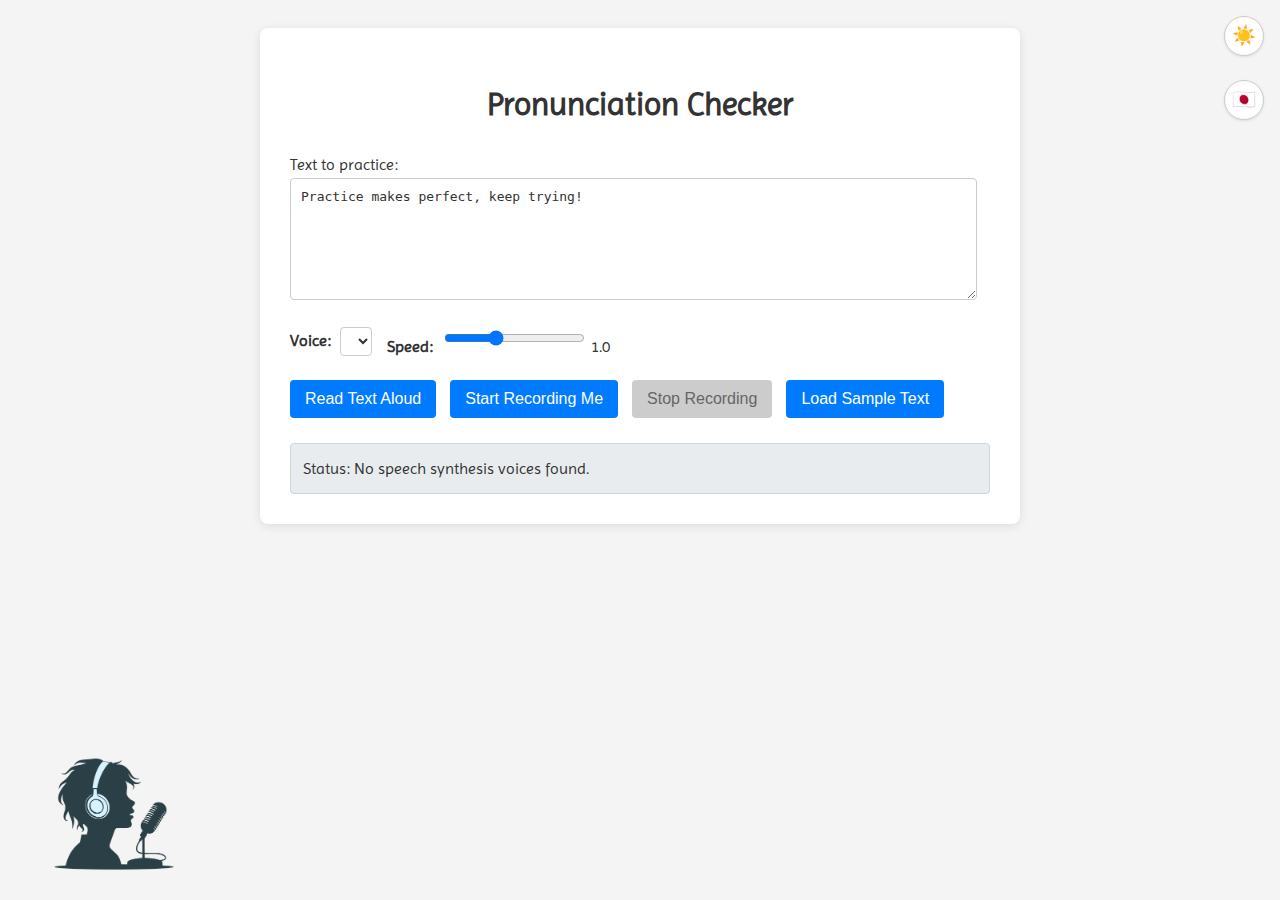
<file: index.html>
<!DOCTYPE html>
<html lang="en">
	<head>
		<meta charset="UTF-8" />
		<meta name="viewport" content="width=device-width, initial-scale=1.0" />

		<title>Pronunciation Checker by TGMGroup</title>
		<link rel="stylesheet" href="styles.css" />
		<script src="scripts.js"></script>
		<script src="scripts-darkmode.js"></script>
		<script>
			(function () {
				const storedTheme = localStorage.getItem("theme");
				const prefersDark = window.matchMedia(
					"(prefers-color-scheme: dark)"
				).matches;
				if (storedTheme === "dark" || (!storedTheme && prefersDark)) {
					document.documentElement.classList.add("dark-mode");
				} else if (storedTheme === "light") {
					document.documentElement.classList.add("light-mode");
				} // else: defaults to light via CSS :root
			})();
		</script>
	</head>
	<body>
		<div class="container">
			<h1 style="text-align: center">Pronunciation Checker</h1>

			<label for="textToPractice">Text to practice:</label>
			<textarea
				id="textToPractice"
				placeholder="Type or paste text here, or load a sample..."
			></textarea>

			<div class="controls">
				<div>
					<label for="voiceSelect">Voice:</label>
					<select id="voiceSelect"></select>
				</div>
				<div>
					<label for="rateSlider">Speed:</label>
					<input
						type="range"
						id="rateSlider"
						min="0.5"
						max="2"
						step="0.1"
						value="1"
					/>
					<span id="rateValue">1.0</span>
				</div>
			</div>

			<div class="button-group">
				<button id="speakButton">Read Text Aloud</button>
				<button id="recordButton">Start Recording Me</button>
				<button id="stopButton" disabled>Stop Recording</button>
				<button id="sampleTextButton">Load Sample Text</button>
			</div>

			<div class="results-area">
				<div id="status">Status: Initializing...</div>
				<div id="recognitionResult" style="display: none">
					<strong>You said:</strong> <span id="resultText"></span>
				</div>
				<div id="feedback" style="display: none"></div>
				<div id="practiceWords" style="display: none">
					<strong>Words to practice:</strong>
					<span id="wordsToPracticeText"></span>
				</div>
			</div>
		</div>

		<button id="theme-toggle" aria-label="Toggle dark mode"></button>

		<img
			id="floating-image"
			src="images/mohamed-hassan-Oh3p6Wu3OOE-unsplash.png"
			alt="Woman wearing headphones speaking into a microphone"
		/>
		<button
			id="language-toggle"
			onclick="document.location='index-jp.html'"
			aria-label="Toggle language"
		></button>
	</body>
</html>
</file>
<file: styles.css>
/* styles.css */
/* General styles */
/* styles.css */

/* ======================================== */
/* Font Definitions                       */
/* ======================================== */

/* --- Imprima Regular --- */
@font-face {
	font-family: "Imprima"; /* Name you'll use in CSS */
	src: url("/fonts/Imprima-Regular.ttf") format("truetype");
	/* Optional: Add TTF if needed for very old browsers */
	/* url('/fonts/Imprima-Regular.ttf') format('truetype'); */
	font-weight: 400; /* Imprima only has Regular weight */
	font-style: normal;
	font-display: swap; /* Highly Recommended! See note below */
}

/* --- Klee One Regular --- */
@font-face {
	font-family: "Klee One";
	src: url("/fonts/KleeOne-Regular.ttf") format("truetype");
	/* url('/fonts/KleeOne-Regular.ttf') format('truetype'); */
	font-weight: 400; /* 400 corresponds to Regular */
	font-style: normal;
	font-display: swap;
}

/* --- Klee One SemiBold --- */
@font-face {
	font-family: "Klee One";
	src: url("/fonts/KleeOne-SemiBold.ttf") format("truetype");
	/* url('/fonts/KleeOne-SemiBold.ttf') format('truetype'); */
	font-weight: 600; /* 600 corresponds to SemiBold */
	font-style: normal;
	font-display: swap;
}

/* ======================================== */
/* 1. Define CSS Variables (Light Mode Defaults) */
/* ======================================== */
:root {
	/* General */
	--bg-color: #f4f4f4;
	--text-color: #333;
	--link-color: #007bff; /* Added for potential future links */
	--link-hover-color: #0056b3; /* Added */

	/* Container */
	--container-bg: #fff;
	--container-shadow: rgba(0, 0, 0, 0.1);

	/* Inputs & Controls */
	--input-border-color: #ccc;
	--input-bg: #fff; /* Assuming default input bg is white */
	--input-text-color: var(--text-color); /* Inherit text color by default */
	--label-text-color: var(--text-color); /* Explicitly define label color */

	/* Buttons */
	--button-bg: #007bff;
	--button-text: white;
	--button-hover-bg: #0056b3;
	--button-disabled-bg: #cccccc;
	--button-disabled-text: #666; /* Added for disabled text contrast */
	--button-disabled-cursor: not-allowed;

	/* Results & Status Areas */
	--result-area-border: #ddd;
	--status-bg: #e9ecef;
	--status-border: #ced4da;
	--status-text: var(--text-color);
	--recognition-bg: #e2e3e5;
	--recognition-border: #d6d8db;
	--recognition-text: var(--text-color);
	--practice-bg: #fff3cd;
	--practice-border: #ffeeba;
	--practice-text: #856404;

	/* Score Indicators */
	--score-high-bg: #d4edda;
	--score-high-border: #c3e6cb;
	--score-high-text: #155724;
	--score-medium-bg: #fff3cd; /* Same as practice */
	--score-medium-border: #ffeeba; /* Same as practice */
	--score-medium-text: #856404; /* Same as practice */
	--score-low-bg: #f8d7da;
	--score-low-border: #f5c6cb;
	--score-low-text: #721c24;

	/* Transitions */
	--theme-transition: color 0.2s ease, background-color 0.2s ease,
		border-color 0.2s ease, box-shadow 0.2s ease;
}

/* ======================================== */
/* 2. Define Dark Mode Variables           */
/* ======================================== */

/* --- Using System Preference --- */
@media (prefers-color-scheme: dark) {
	:root:not(.light-mode) {
		/* Apply if system is dark AND no light-mode override */
		/* General */
		--bg-color: #121212;
		--text-color: #e0e0e0;
		--link-color: #64b5f6;
		--link-hover-color: #90caf9;

		/* Container */
		--container-bg: #1e1e1e;
		--container-shadow: rgba(255, 255, 255, 0.08); /* Lighter shadow */

		/* Inputs & Controls */
		--input-border-color: #555;
		--input-bg: #2a2a2a;
		--input-text-color: var(--text-color);
		--label-text-color: var(--text-color);

		/* Buttons */
		--button-bg: #64b5f6; /* Lighter blue */
		--button-text: #121212; /* Dark text on light blue */
		--button-hover-bg: #90caf9;
		--button-disabled-bg: #444444;
		--button-disabled-text: #888;
		--button-disabled-cursor: not-allowed;

		/* Results & Status Areas */
		--result-area-border: #444;
		--status-bg: #2c3e50;
		--status-border: #34495e;
		--status-text: var(--text-color);
		--recognition-bg: #333;
		--recognition-border: #444;
		--recognition-text: var(--text-color);
		--practice-bg: #4d442a; /* Dark yellow/brown */
		--practice-border: #665a38;
		--practice-text: #fff3cd; /* Light yellow text */

		/* Score Indicators */
		--score-high-bg: #1a4d2e; /* Dark green */
		--score-high-border: #2a6f47;
		--score-high-text: #d4edda; /* Light green text */
		--score-medium-bg: #4d442a; /* Dark yellow/brown */
		--score-medium-border: #665a38;
		--score-medium-text: #fff3cd; /* Light yellow text */
		--score-low-bg: #5a2c32; /* Dark red */
		--score-low-border: #7e3d45;
		--score-low-text: #f8d7da; /* Light red text */
	}
}

/* --- Using Manual Override Classes --- */
/* Apply these variables when the specific class is on the <html> tag */
html.dark-mode {
	/* General */
	--bg-color: #121212;
	--text-color: #e0e0e0;
	--link-color: #64b5f6;
	--link-hover-color: #90caf9;
	/* Container */
	--container-bg: #1e1e1e;
	--container-shadow: rgba(255, 255, 255, 0.08);
	/* Inputs & Controls */
	--input-border-color: #555;
	--input-bg: #2a2a2a;
	--input-text-color: var(--text-color);
	--label-text-color: var(--text-color);
	/* Buttons */
	--button-bg: #64b5f6;
	--button-text: #121212;
	--button-hover-bg: #90caf9;
	--button-disabled-bg: #444444;
	--button-disabled-text: #888;
	--button-disabled-cursor: not-allowed;
	/* Results & Status Areas */
	--result-area-border: #444;
	--status-bg: #2c3e50;
	--status-border: #34495e;
	--status-text: var(--text-color);
	--recognition-bg: #333;
	--recognition-border: #444;
	--recognition-text: var(--text-color);
	--practice-bg: #4d442a;
	--practice-border: #665a38;
	--practice-text: #fff3cd;
	/* Score Indicators */
	--score-high-bg: #1a4d2e;
	--score-high-border: #2a6f47;
	--score-high-text: #d4edda;
	--score-medium-bg: #4d442a;
	--score-medium-border: #665a38;
	--score-medium-text: #fff3cd;
	--score-low-bg: #5a2c32;
	--score-low-border: #7e3d45;
	--score-low-text: #f8d7da;
}

/* Keep light mode explicit for manual override */
html.light-mode {
	/* General */
	--bg-color: #f4f4f4;
	--text-color: #333;
	--link-color: #007bff;
	--link-hover-color: #0056b3;
	/* Container */
	--container-bg: #fff;
	--container-shadow: rgba(0, 0, 0, 0.1);
	/* Inputs & Controls */
	--input-border-color: #ccc;
	--input-bg: #fff;
	--input-text-color: var(--text-color);
	--label-text-color: var(--text-color);
	/* Buttons */
	--button-bg: #007bff;
	--button-text: white;
	--button-hover-bg: #0056b3;
	--button-disabled-bg: #cccccc;
	--button-disabled-text: #666;
	--button-disabled-cursor: not-allowed;
	/* Results & Status Areas */
	--result-area-border: #ddd;
	--status-bg: #e9ecef;
	--status-border: #ced4da;
	--status-text: var(--text-color);
	--recognition-bg: #e2e3e5;
	--recognition-border: #d6d8db;
	--recognition-text: var(--text-color);
	--practice-bg: #fff3cd;
	--practice-border: #ffeeba;
	--practice-text: #856404;
	/* Score Indicators */
	--score-high-bg: #d4edda;
	--score-high-border: #c3e6cb;
	--score-high-text: #155724;
	--score-medium-bg: #fff3cd;
	--score-medium-border: #ffeeba;
	--score-medium-text: #856404;
	--score-low-bg: #f8d7da;
	--score-low-border: #f5c6cb;
	--score-low-text: #721c24;
}

/* ======================================== */
/* 3. Apply Variables in Your CSS          */
/* ======================================== */

/* General styles */
body {
	font-family: sans-serif;
	line-height: 1.6;
	padding: 20px;
	background-color: var(--bg-color);
	color: var(--text-color);
	transition: var(--theme-transition);

	/* Use Imprima for the main body text, fallback to standard sans-serif */
	font-family: "Imprima", sans-serif;
	line-height: 1.6;
	padding: 20px;
	background-color: var(--bg-color);
	color: var(--text-color);
	transition: var(--theme-transition);
}

.container {
	max-width: 700px;
	margin: auto;
	background: var(--container-bg);
	padding: 30px;
	border-radius: 8px;
	box-shadow: 0 2px 10px var(--container-shadow);
	transition: var(--theme-transition);
}

textarea {
	width: 95%;
	min-height: 100px;
	padding: 10px;
	margin-bottom: 15px;
	border: 1px solid var(--input-border-color);
	border-radius: 4px;
	font-size: 1em;
	background-color: var(--input-bg);
	color: var(--input-text-color);
	transition: var(--theme-transition);
}

.controls {
	display: flex;
	flex-wrap: wrap;
	gap: 15px;
	margin-bottom: 20px;
	align-items: center;
}

.controls label {
	font-weight: bold;
	margin-right: 5px;
	color: var(--label-text-color);
	transition: var(--theme-transition);
}

.controls select,
.controls input[type="range"] {
	padding: 5px;
	border: 1px solid var(--input-border-color);
	border-radius: 4px;
	flex-grow: 1;
	background-color: var(--input-bg);
	color: var(--input-text-color);
	transition: var(--theme-transition);
}
/* Specific styling might be needed for range input track/thumb in dark mode */

.controls span {
	min-width: 30px;
	text-align: right;
	color: var(--text-color); /* Use general text color */
	transition: var(--theme-transition);
}

.button-group button {
	padding: 10px 15px;
	margin-right: 10px;
	margin-bottom: 10px; /* Keep bottom margin for wrapping */
	cursor: pointer;
	background-color: var(--button-bg);
	color: var(--button-text);
	border: none;
	border-radius: 4px;
	font-size: 1em;
	transition: background-color 0.2s ease, color 0.2s ease; /* Keep original simpler transition here */
}

.button-group button:hover:not(:disabled) {
	background-color: var(--button-hover-bg);
}

.button-group button:disabled {
	background-color: var(--button-disabled-bg);
	color: var(--button-disabled-text);
	cursor: var(--button-disabled-cursor);
}

/* Apply transitions to result areas */
.results-area > div {
	margin-top: 15px;
	padding: 12px;
	border-radius: 4px;
	border: 1px solid var(--result-area-border);
	transition: var(--theme-transition);
}

#status {
	background-color: var(--status-bg);
	border-color: var(--status-border);
	color: var(--status-text);
}

#recognitionResult {
	background-color: var(--recognition-bg);
	border-color: var(--recognition-border);
	color: var(--recognition-text);
}

#feedback {
	font-weight: bold;
	color: var(--text-color); /* Use general text color */
	transition: var(--theme-transition);
}

#practiceWords {
	background-color: var(--practice-bg);
	border-color: var(--practice-border);
	color: var(--practice-text);
}

.score-high {
	background-color: var(--score-high-bg);
	border-color: var(--score-high-border);
	color: var(--score-high-text);
}

.score-medium {
	background-color: var(--score-medium-bg);
	border-color: var(--score-medium-border);
	color: var(--score-medium-text);
}

.score-low {
	background-color: var(--score-low-bg);
	border-color: var(--score-low-border);
	color: var(--score-low-text);
}

/* ======================================== */
/* 4. Style the Toggle (Example)           */
/* ======================================== */
#theme-toggle {
	position: fixed;
	top: 1rem;
	right: 1rem;
	background-color: var(--container-bg); /* Use container bg for context */
	color: var(--text-color);
	border: 1px solid var(--input-border-color); /* Use input border */
	padding: 0.5rem;
	cursor: pointer;
	border-radius: 50%;
	width: 40px;
	height: 40px;
	display: flex;
	align-items: center;
	justify-content: center;
	font-size: 1.2em;
	z-index: 1000;
	box-shadow: 0 1px 3px var(--container-shadow); /* Subtle shadow */
	transition: var(--theme-transition), transform 0.1s ease-out;
}
#theme-toggle:active {
	transform: scale(0.95); /* Click feedback */
}

/* Example: Using text/emoji for icons */
#theme-toggle::before {
	content: "☀️"; /* Sun icon */
	display: block; /* Ensure content takes space */
	line-height: 1; /* Adjust line height if needed */
}

html.dark-mode #theme-toggle::before {
	content: "🌙"; /* Moon icon */
}

/* Hide toggle content if using background images or SVG icons instead */
/* #theme-toggle span { display: none; } */

#floating-image {
	position: fixed; /* Position relative to the viewport */
	bottom: 1rem; /* Distance from the bottom edge (adjust as needed) */
	left: 1rem; /* Distance from the left edge (adjust as needed) */
	width: 200px; /* Set the desired width (adjust as needed) */
	height: auto; /* Maintain aspect ratio */
	z-index: 999; /* Ensure it's above most content, but potentially below modals/popups (adjust if needed) */
	/* Typically slightly lower than the theme toggle's z-index if you want the toggle on top in case of overlap */
	opacity: 0.9; /* Optional: Make it slightly transparent */
	transition: opacity 0.2s ease, transform 0.2s ease; /* Optional: Smooth transitions */
	border-radius: 4px; /* Optional: Slightly rounded corners */
}

/* Optional: Add a hover effect */
#floating-image:hover {
	opacity: 1; /* Become fully opaque on hover */
	transform: scale(1.05); /* Slightly enlarge on hover */
}

#language-toggle {
	position: fixed;
	top: 5rem;
	right: 1rem;
	background-color: var(--container-bg); /* Use container bg for context */
	color: var(--text-color);
	border: 1px solid var(--input-border-color); /* Use input border */
	padding: 0.5rem;
	cursor: pointer;
	border-radius: 50%;
	width: 40px;
	height: 40px;
	display: flex;
	align-items: center;
	justify-content: center;
	font-size: 1.2em;
	z-index: 1000;
	box-shadow: 0 1px 3px var(--container-shadow); /* Subtle shadow */
	transition: var(--theme-transition), transform 0.1s ease-out;
}

#language-toggle:active {
	transform: scale(0.95); /* Click feedback */
}

/* Example: Using text/emoji for icons */
#language-toggle::before {
	content: "🇯🇵"; /* JP icon */
	display: block; /* Ensure content takes space */
	line-height: 1; /* Adjust line height if needed */
}

html.dark-mode #language-toggle::before {
	content: "🇯🇵"; /* JP icon */
}

/* Example: Reduce padding on screens smaller than 600px */

@media (max-width: 600px) {
	body {
		padding: 10px; /* Reduce body padding */
	}
	.container {
		padding: 15px; /* Reduce container padding */
	}
	/* You could also adjust font sizes if needed */
	/* body { font-size: 15px; } */
}

@media (max-width: 400px) {
	/* Even smaller adjustments if necessary */
	.container {
		padding: 10px;
	}
}
</file>
